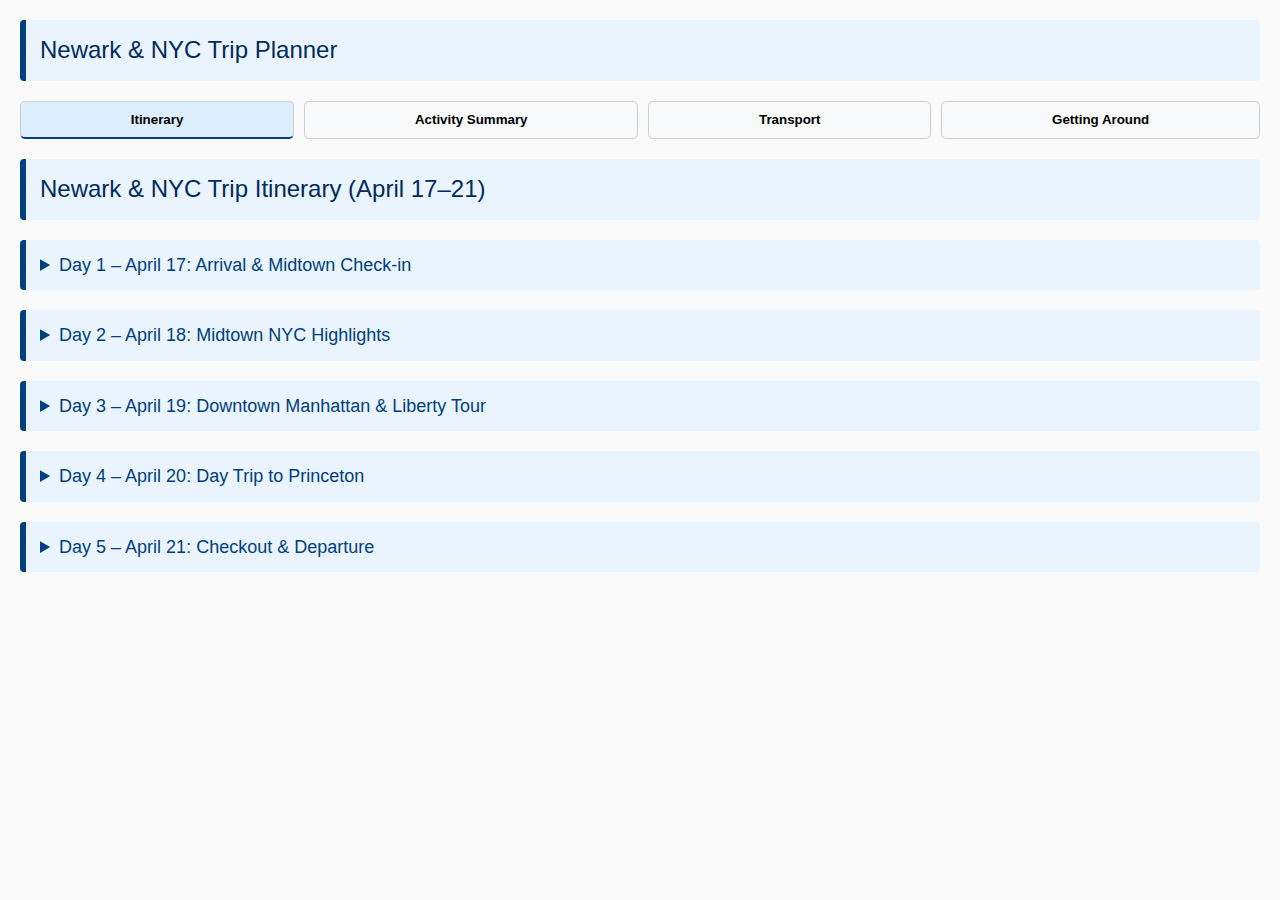
<file: index.html>
<!DOCTYPE html>
<html lang="en">
<head>
  <meta charset="UTF-8" />
  <title>Newark & NYC Trip Itinerary</title>
  <link rel="stylesheet" href="styles.css">
</head>
<body>

<h2>Newark & NYC Trip Planner</h2>
<div class="tab-buttons">
  <button class="tab-link active" onclick="switchTab('itinerary')">Itinerary</button>
  <button class="tab-link" onclick="switchTab('summary')">Activity Summary</button>
  <button class="tab-link" onclick="switchTab('transport')">Transport</button>
  <button class="tab-link" onclick="switchTab('getting-around')">Getting Around</button>
</div>

<div id="itinerary" class="tab-content active">
  <h2>Newark & NYC Trip Itinerary (April 17–21)</h2>

  <details>
    <summary>Day 1 – April 17: Arrival & Midtown Check-in</summary>
    <table>
  <thead>
    <tr>
      <th>Time</th><th>Duration</th><th>Activity</th><th>Type</th><th>Reference / Link</th><th>Travel Time</th><th>Map</th>
    </tr>
  </thead>
  <tbody>
    <tr><td>6:05 PM</td><td>10 mins</td><td>Land at Newark Liberty International Airport (EWR)</td><td>Transport</td><td><a href="https://www.newarkairport.com/">EWR Airport Info</a></td><td>—</td><td>—</td></tr>
    <tr><td>6:05–7:00 PM</td><td>60 mins</td><td>Immigration & baggage claim (approx. 45–60 mins)</td><td>Transport</td><td><a href="https://www.cbp.gov/travel">US CBP Arrival Tips</a></td><td>—</td><td>—</td></tr>
    <tr><td>7:00 PM</td><td>50 mins</td><td>Board Newark Airport Express Bus from Terminal B</td><td>Transport</td><td><a href="https://www.newarkairportexpress.com/">Airport Express Bus Info</a></td><td>5 mins walk to bus stop</td><td><a href="https://www.google.com/maps/dir/Newark+Airport+Terminal+B/Port+Authority+Bus+Terminal,+NYC/">Map</a></td></tr>
    <tr><td>7:50 PM</td><td>10 mins walk</td><td>Arrive at Port Authority Bus Terminal</td><td>Transport</td><td><a href="https://www.panynj.gov/bus-terminals/en/port-authority.html">Port Authority Info</a></td><td>~50 mins bus ride</td><td><a href="https://www.google.com/maps/dir/Port+Authority+Bus+Terminal/414+W+46th+St,+New+York,+NY+10036/">Map</a></td></tr>
    <tr><td>8:00 PM</td><td>10 mins</td><td>Walk to hotel</td><td>Transport</td><td><a href="https://www.google.com/maps/dir/?api=1&origin=Newark+Liberty+International+Airport&destination=414+W+46th+St,+New+York,+NY+10036">Hotel Directions</a></td><td>~10 mins walk</td><td>—</td></tr>
    <tr><td>9:00 PM</td><td>60 mins</td><td>Dinner at Saravanaa Bhavan or Ananda Bhavan (South Indian Vegetarian)</td><td>Meal</td><td><a href="https://saravanaabhavan.us/">Saravanaa</a> / <a href="https://www.yelp.com/biz/ananda-bhavan-jersey-city">Ananda</a></td><td>~15–25 mins</td><td><a href="https://www.google.com/maps/dir/414+W+46th+St,+New+York,+NY+10036/Saravanaa+Bhavan,+NYC/">Map</a></td></tr>
    <tr><td>10:30 PM</td><td>30 mins</td><td>Times Square evening stroll</td><td>Attraction</td><td><a href="https://www.timessquarenyc.org/">Times Square</a></td><td>~10 mins walk</td><td><a href="https://www.google.com/maps/dir/Saravanaa+Bhavan,+NYC/Times+Square,+NYC/">Map</a></td></tr>
  </tbody>
</table>
  </details>

  <details>
    <summary>Day 2 – April 18: Midtown NYC Highlights</summary>
    <table>
      <thead>
        <tr>
          <th>Time</th><th>Duration</th><th>Activity</th><th>Type</th><th>Reference / Link</th><th>Travel Time</th><th>Map</th>
        </tr>
      </thead>
      <tbody>
        <tr><td>10:30 AM</td><td>30 mins</td><td>Coffee break at Bird & Branch (near hotel)</td><td>Meal</td><td><a href="https://www.birdandbranchnyc.com/">Bird & Branch</a></td><td>~5 mins walk</td><td><a href="https://www.google.com/maps/dir/414+W+46th+St,+New+York,+NY/Bird+%26+Branch,+NYC/">Map</a></td></tr>
        <tr><td>11:15 AM</td><td>60 mins</td><td>Visit Empire State Building / Top of the Rock</td><td>Attraction</td><td><a href="https://www.esbnyc.com/">Empire State</a> / <a href="https://www.topoftherocknyc.com/">Top of the Rock</a></td><td>~15 mins from cafe</td><td><a href="https://www.google.com/maps/dir/Bird+%26+Branch,+NYC/Empire+State+Building,+NYC/">Map</a></td></tr>
        <tr><td>12:15 PM</td><td>30 mins</td><td>Coffee break at Culture Espresso</td><td>Meal</td><td><a href="https://www.cultureespresso.com/">Culture Espresso</a></td><td>~5 mins walk</td><td><a href="https://www.google.com/maps/dir/Empire+State+Building,+NYC/Culture+Espresso,+NYC/">Map</a></td></tr>
        <tr><td>12:45 PM</td><td>30 mins</td><td>Bryant Park walk & New York Public Library photos</td><td>Park</td><td><a href="https://bryantpark.org/">Bryant Park</a></td><td>~5 mins walk</td><td><a href="https://www.google.com/maps/dir/Culture+Espresso,+NYC/Bryant+Park,+NYC/">Map</a></td></tr>
        <tr><td>1:15 PM</td><td>60 mins</td><td>Lunch at Kailash Parbat (North Indian Chaat & Street Food)</td><td>Meal</td><td><a href="https://www.kailashparbatny.com/">Kailash Parbat</a></td><td>~10–15 mins</td><td><a href="https://www.google.com/maps/dir/Bryant+Park,+NYC/Kailash+Parbat,+NYC/">Map</a></td></tr>
        <tr><td>2:45 PM</td><td>60 mins</td><td>Central Park (Loeb Boathouse, Bethesda Terrace)</td><td>Park</td><td><a href="https://www.centralparknyc.org/">Central Park</a></td><td>~20 mins</td><td><a href="https://www.google.com/maps/dir/Kailash+Parbat,+NYC/Loeb+Boathouse,+Central+Park,+NYC/">Map</a></td></tr>
        <tr><td>4:45 PM</td><td>75 mins</td><td>The MET Museum</td><td>Cultural</td><td><a href="https://www.metmuseum.org/">The MET</a></td><td>~15 mins walk or 10 mins bus</td><td><a href="https://www.google.com/maps/dir/Loeb+Boathouse,+NYC/The+Metropolitan+Museum+of+Art/">Map</a></td></tr>
        <tr><td>6:30 PM</td><td>45 mins</td><td>Sunset at Brooklyn Bridge Park</td><td>Park</td><td><a href="https://www.brooklynbridgepark.org/">Brooklyn Bridge Park</a></td><td>~40–45 mins</td><td><a href="https://www.google.com/maps/dir/The+Metropolitan+Museum+of+Art/Brooklyn+Bridge+Park/">Map</a></td></tr>
        <tr><td>7:30 PM</td><td>60 mins</td><td>Dinner at Jajaja Plantas Mexicana (Vegan Mexican)</td><td>Meal</td><td><a href="https://www.jajajamexicana.com/">Jajaja NYC</a></td><td>~10 mins</td><td><a href="https://www.google.com/maps/dir/Brooklyn+Bridge+Park/Jajaja+Plantas+Mexicana,+NYC/">Map</a></td></tr>
      </tbody>
    </table>
  </details>

  <details>
    <summary>Day 3 – April 19: Downtown Manhattan & Liberty Tour</summary>
    <table>
      <thead>
        <tr>
          <th>Time</th><th>Duration</th><th>Activity</th><th>Type</th><th>Reference / Link</th><th>Travel Time</th><th>Map</th>
        </tr>
      </thead>
      <tbody>
        <tr><td>8:00 AM</td><td>60 mins</td><td>Visit Target – Herald Square</td><td>Shopping</td><td><a href="https://www.target.com/sl/manhattan-herald-square/3277">Target</a></td><td>~20 mins</td><td><a href="https://www.google.com/maps/dir/414+W+46th+St,+New+York,+NY+10036/112+W+34th+St,+New+York,+NY+10001">Map</a></td></tr>
        <tr><td>9:15 AM</td><td>60 mins</td><td>Visit Trader Joe's – Upper West Side</td><td>Shopping</td><td><a href="https://locations.traderjoes.com/ny/new-york/545/">Trader Joe's</a></td><td>~15 mins</td><td><a href="https://www.google.com/maps/dir/112+W+34th+St,+New+York,+NY+10001/670+Columbus+Ave,+New+York,+NY+10025">Map</a></td></tr>
        <tr><td>11:00 AM</td><td>60 mins</td><td>Ferry to Statue of Liberty & Ellis Island</td><td>Transport</td><td><a href="https://www.statuecruises.com/">Statue Cruises</a></td><td>~25 mins from Trader Joe’s</td><td><a href="https://www.google.com/maps/dir/670+Columbus+Ave,+New+York,+NY+10025/Battery+Park,+NYC/">Map</a></td></tr>
        <tr><td>12:15 PM</td><td>30 mins</td><td>Stroll through Battery Park Gardens</td><td>Park</td><td><a href="https://www.nycgovparks.org/parks/battery-park">Battery Park Info</a></td><td>~2 mins walk</td><td><a href="https://www.google.com/maps/dir/Battery+Park,+NYC/Battery+Park+Gardens/">Map</a></td></tr>
        <tr><td>12:45 PM</td><td>60 mins</td><td>Lunch at Nish Nush (Middle Eastern Vegetarian)</td><td>Meal</td><td><a href="https://www.nishnushnyc.com/">Nish Nush</a></td><td>~10 mins walk</td><td><a href="https://www.google.com/maps/dir/Battery+Park,+NYC/Nish+Nush,+NYC/">Map</a></td></tr>
        <tr><td>2:15 PM</td><td>60 mins</td><td>9/11 Memorial & Museum</td><td>Cultural</td><td><a href="https://www.911memorial.org/">9/11 Museum</a></td><td>~5–10 mins</td><td><a href="https://www.google.com/maps/dir/Nish+Nush,+NYC/9%2F11+Memorial+Museum/">Map</a></td></tr>
        <tr><td>3:45 PM</td><td>45 mins</td><td>Wall Street & Oculus</td><td>Attraction</td><td><a href="https://www.westfield.com/westfieldworldtradecenter">The Oculus</a></td><td>~5 mins walk</td><td><a href="https://www.google.com/maps/dir/9%2F11+Memorial+Museum/Oculus,+NYC/">Map</a></td></tr>
        <tr><td>5:30 PM</td><td>60 mins</td><td>Little Italy & Chinatown</td><td>Neighborhood</td><td><a href="https://littleitalynyc.com/">Little Italy</a> / <a href="https://www.explorechinatown.com/">Chinatown</a></td><td>~15–20 mins</td><td><a href="https://www.google.com/maps/dir/Oculus,+NYC/Little+Italy,+NYC/">Map</a></td></tr>
        <tr><td>7:30 PM</td><td>60 mins</td><td>Dinner at Vatan (Vegetarian Indian Thali)</td><td>Meal</td><td><a href="https://www.vatanny.com/">Vatan NYC</a></td><td>~30 mins</td><td><a href="https://www.google.com/maps/dir/Little+Italy,+NYC/Vatan,+NYC/">Map</a></td></tr>
        <tr><td>9:30 PM</td><td>90 mins</td><td>Optional Broadway Show or Rooftop Bar</td><td>Event</td><td><a href="https://www.todaytix.com/">TodayTix</a></td><td>~10–15 mins</td><td><a href="https://www.google.com/maps/dir/Vatan,+NYC/Times+Square,+NYC/">Map</a></td></tr>
      </tbody>
    </table>
  </details>

  <details>
    <summary>Day 4 – April 20: Day Trip to Princeton</summary>
    <table>
      <thead>
        <tr>
          <th>Time</th><th>Duration</th><th>Activity</th><th>Type</th><th>Reference / Link</th><th>Travel Time</th><th>Map</th>
        </tr>
      </thead>
      <tbody>
        <tr><td>10:15 AM</td><td>30 mins</td><td>Coffee break at Culture Espresso (near Bryant Park)</td><td>Meal</td><td><a href="https://www.cultureespresso.com/">Culture Espresso</a></td><td>~5 mins walk</td><td><a href="https://www.google.com/maps/dir/414+W+46th+St,+New+York,+NY/Culture+Espresso,+NYC/">Map</a></td></tr>
        <tr><td>10:45 AM</td><td>90 mins</td><td>Shopping at Bryant Park & nearby 5th Ave stores</td><td>Shopping</td><td><a href="https://bryantpark.org/">Bryant Park</a></td><td>~2 mins walk</td><td><a href="https://www.google.com/maps/dir/Culture+Espresso,+NYC/Bryant+Park,+NYC/">Map</a></td></tr>
        <tr><td>12:30 PM</td><td>90 mins</td><td>NJ Transit to Princeton from Penn Station</td><td>Transport</td><td><a href="https://www.njtransit.com/">NJ Transit</a></td><td>~1.5 hrs</td><td><a href="https://www.google.com/maps/dir/Bryant+Park,+NYC/Penn+Station,+NYC/">Map</a></td></tr>
        <tr><td>2:15 PM</td><td>60 mins</td><td>Explore Princeton University Campus</td><td>Attraction</td><td><a href="https://www.princeton.edu/visit">Princeton Visitor Info</a></td><td>~10 mins walk</td><td><a href="https://www.google.com/maps/dir/Princeton+Station/Princeton+University/">Map</a></td></tr>
        <tr><td>3:30 PM</td><td>60 mins</td><td>Lunch at Jammin’ Crepes (Fresh Local Crepes)</td><td>Meal</td><td><a href="https://www.jammincrepes.com/">Jammin' Crepes</a></td><td>~5 mins walk</td><td><a href="https://www.google.com/maps/dir/Princeton+University/Jammin'+Crepes/">Map</a></td></tr>
        <tr><td>5:00 PM</td><td>60 mins</td><td>Delaware & Raritan Canal State Park</td><td>Park</td><td><a href="https://www.state.nj.us/dep/parksandforests/parks/delaware.html">State Park Info</a></td><td>~10 mins walk</td><td><a href="https://www.google.com/maps/dir/Jammin'+Crepes/Delaware+%26+Raritan+Canal+State+Park/">Map</a></td></tr>
        <tr><td>7:30 PM</td><td>90 mins</td><td>NJ Transit back to NYC</td><td>Transport</td><td><a href="https://www.njtransit.com/">NJ Transit</a></td><td>~1.5 hrs</td><td><a href="https://www.google.com/maps/dir/Delaware+%26+Raritan+Canal+State+Park/Princeton+Station/">Map</a></td></tr>
        <tr><td>9:00 PM</td><td>60 mins</td><td>Dinner at Honest Edison (Indian Street Food) or Rajbhog Sweets (Indian Sweets & Snacks)</td><td>Meal</td><td><a href="https://www.honestrestaurantusa.com/">Honest Edison</a> / <a href="https://www.rajbhog.com/">Rajbhog JC</a></td><td>~30–45 mins detour</td><td><a href="https://www.google.com/maps/dir/Penn+Station+NYC/Rajbhog+Sweets,+Jersey+City/">Map</a></td></tr>
      </tbody>
    </table>
  </details>

  <details>
    <summary>Day 5 – April 21: Checkout & Departure</summary>
    <table>
      <thead>
        <tr>
          <th>Time</th><th>Duration</th><th>Activity</th><th>Type</th><th>Reference / Link</th><th>Travel Time</th><th>Map</th>
        </tr>
      </thead>
      <tbody>
        <tr><td>11:00 AM</td><td>30 mins</td><td>Coffee break at Culture Espresso (midtown area)</td><td>Meal</td><td><a href="https://www.cultureespresso.com/">Culture Espresso</a></td><td>~10 mins walk</td><td><a href="https://www.google.com/maps/dir/414+W+46th+St,+New+York,+NY/Culture+Espresso,+NYC/">Map</a></td></tr>
        <tr><td>12:00 PM</td><td>60 mins</td><td>Early Lunch at Saravanaa Bhavan (South Indian Vegetarian) or Spice Symphony (Indian-Chinese Fusion)</td><td>Meal</td><td><a href="https://saravanaabhavan.us/">Saravanaa Bhavan</a> / <a href="https://www.spicesymphony.com/">Spice Symphony</a></td><td>~15–20 mins</td><td><a href="https://www.google.com/maps/dir/Culture+Espresso,+NYC/Saravanaa+Bhavan,+NYC/">Map</a></td></tr>
        <tr><td>1:00 PM</td><td>75 mins</td><td>Depart for Newark Airport</td><td>Transport</td><td><a href="https://www.newarkairport.com/">EWR Directions</a></td><td>~1 hr via express bus</td><td><a href="https://www.google.com/maps/dir/Saravanaa+Bhavan,+NYC/Newark+Liberty+International+Airport/">Map</a></td></tr>
        <tr><td>4:15 PM</td><td>—</td><td>Flight to Toronto</td><td>Transport</td><td>—</td><td>Arrive at airport by ~2:15 PM</td><td>—</td></tr>
      </tbody>
    </table>
  </details>
</div>
<div id="summary" class="tab-content">
<h2>Summary of Activities by Type</h2>

<details>
  <summary>Meal</summary>
  <table>
    <thead>
      <tr><th>Day</th><th>Time</th><th>Activity</th><th>Reference / Link</th><th>Google Maps Direction</th></tr>
    </thead>
    <tbody>
      <tr><td>1</td><td>9:00 PM</td><td>Dinner at Saravanaa Bhavan or Ananda Bhavan</td><td><a href="https://saravanaabhavan.us/">Saravanaa</a> / <a href="https://www.yelp.com/biz/ananda-bhavan-jersey-city">Ananda</a></td><td><a href="https://www.google.com/maps/dir/?api=1&destination=Saravanaa+Bhavan+NYC">Map</a></td></tr>
      <tr><td>2</td><td>10:30 AM</td><td>Coffee at Bird & Branch</td><td><a href="https://www.birdandbranchnyc.com/">Bird & Branch</a></td><td><a href="https://www.google.com/maps/dir/?api=1&destination=Bird+%26+Branch+NYC">Map</a></td></tr>
      <tr><td>2</td><td>12:15 PM</td><td>Coffee at Culture Espresso</td><td><a href="https://www.cultureespresso.com/">Culture Espresso</a></td><td><a href="https://www.google.com/maps/dir/?api=1&destination=Culture+Espresso+NYC">Map</a></td></tr>
      <tr><td>2</td><td>1:15 PM</td><td>Lunch at Kailash Parbat</td><td><a href="https://www.kailashparbatny.com/">Kailash Parbat</a></td><td><a href="https://www.google.com/maps/dir/?api=1&destination=Kailash+Parbat+NYC">Map</a></td></tr>
      <tr><td>2</td><td>7:30 PM</td><td>Dinner at Jajaja Plantas Mexicana</td><td><a href="https://www.jajajamexicana.com/">Jajaja</a></td><td><a href="https://www.google.com/maps/dir/?api=1&destination=Jajaja+Plantas+Mexicana+NYC">Map</a></td></tr>
      <tr><td>3</td><td>12:45 PM</td><td>Lunch at Nish Nush</td><td><a href="https://www.nishnushnyc.com/">Nish Nush</a></td><td><a href="https://www.google.com/maps/dir/?api=1&destination=Nish+Nush+NYC">Map</a></td></tr>
      <tr><td>3</td><td>7:30 PM</td><td>Dinner at Vatan NYC</td><td><a href="https://www.vatanny.com/">Vatan NYC</a></td><td><a href="https://www.google.com/maps/dir/?api=1&destination=Vatan+NYC">Map</a></td></tr>
      <tr><td>4</td><td>10:15 AM</td><td>Coffee at Culture Espresso</td><td><a href="https://www.cultureespresso.com/">Culture Espresso</a></td><td><a href="https://www.google.com/maps/dir/?api=1&destination=Culture+Espresso+NYC">Map</a></td></tr>
      <tr><td>4</td><td>3:30 PM</td><td>Lunch at Jammin' Crepes</td><td><a href="https://www.jammincrepes.com/">Jammin' Crepes</a></td><td><a href="https://www.google.com/maps/dir/?api=1&destination=Jammin+Crepes+Princeton">Map</a></td></tr>
      <tr><td>4</td><td>9:00 PM</td><td>Dinner at Honest Edison or Rajbhog JC</td><td><a href="https://www.honestrestaurantusa.com/">Honest</a> / <a href="https://www.rajbhog.com/">Rajbhog</a></td><td><a href="https://www.google.com/maps/dir/?api=1&destination=Rajbhog+Sweets+Jersey+City">Map</a></td></tr>
      <tr><td>5</td><td>11:00 AM</td><td>Coffee at Culture Espresso</td><td><a href="https://www.cultureespresso.com/">Culture Espresso</a></td><td><a href="https://www.google.com/maps/dir/?api=1&destination=Culture+Espresso+NYC">Map</a></td></tr>
      <tr><td>5</td><td>12:00 PM</td><td>Lunch at Saravanaa Bhavan or Spice Symphony</td><td><a href="https://saravanaabhavan.us/">Saravanaa</a> / <a href="https://www.spicesymphony.com/">Spice Symphony</a></td><td><a href="https://www.google.com/maps/dir/?api=1&destination=Saravanaa+Bhavan+NYC">Map</a></td></tr>
    </tbody>
  </table>
</details>

<details>
  <summary>Transport</summary>
  <table>
    <thead>
      <tr><th>Day</th><th>Time</th><th>Activity</th><th>Reference / Link</th><th>Google Maps Direction</th></tr>
    </thead>
    <tbody>
      <tr><td>1</td><td>6:05 PM</td><td>Land at Newark Airport</td><td><a href="https://www.newarkairport.com/">Newark Airport</a></td><td><a href="https://www.google.com/maps/dir/?api=1&destination=Newark+Airport">Map</a></td></tr>
      <tr><td>1</td><td>7:00 PM</td><td>Board Newark Airport Express Bus</td><td><a href="https://www.newarkairportexpress.com/">Express Bus</a></td><td><a href="https://www.google.com/maps/dir/?api=1&destination=Port+Authority+Bus+Terminal,+NYC">Map</a></td></tr>
      <tr><td>1</td><td>8:00 PM</td><td>Walk to hotel</td><td><a href="https://www.google.com/maps/dir/?api=1&destination=414+W+46th+St,+New+York,+NY+10036">Hotel</a></td><td><a href="https://www.google.com/maps/dir/?api=1&destination=414+W+46th+St,+New+York,+NY+10036">Map</a></td></tr>
      <tr><td>4</td><td>12:30 PM</td><td>NJ Transit to Princeton</td><td><a href="https://www.njtransit.com/">NJ Transit</a></td><td><a href="https://www.google.com/maps/dir/?api=1&destination=Princeton+Station">Map</a></td></tr>
      <tr><td>4</td><td>7:30 PM</td><td>Return to NYC via NJ Transit</td><td><a href="https://www.njtransit.com/">NJ Transit</a></td><td><a href="https://www.google.com/maps/dir/?api=1&destination=Penn+Station,+NYC">Map</a></td></tr>
      <tr><td>5</td><td>1:00 PM</td><td>Depart for Newark Airport</td><td><a href="https://www.newarkairport.com/">Newark Airport</a></td><td><a href="https://www.google.com/maps/dir/?api=1&destination=Newark+Airport">Map</a></td></tr>
      <tr><td>5</td><td>4:15 PM</td><td>Flight to Toronto</td><td>—</td><td>—</td></tr>
    </tbody>
  </table>
</details>

<details>
  <summary>Attraction</summary>
  <table>
    <thead>
      <tr><th>Day</th><th>Time</th><th>Activity</th><th>Reference / Link</th><th>Google Maps Direction</th></tr>
    </thead>
    <tbody>
      <tr><td>2</td><td>11:15 AM</td><td>Empire State Building or Top of the Rock</td><td><a href="https://www.esbnyc.com/">Empire State</a> / <a href="https://www.topoftherocknyc.com/">Top of the Rock</a></td><td><a href="https://www.google.com/maps/dir/?api=1&destination=Empire+State+Building+NYC">Map</a></td></tr>
      <tr><td>3</td><td>3:45 PM</td><td>Wall Street & Oculus</td><td><a href="https://www.westfield.com/westfieldworldtradecenter">The Oculus</a></td><td><a href="https://www.google.com/maps/dir/?api=1&destination=Oculus+NYC">Map</a></td></tr>
    </tbody>
  </table>
</details>

<details>
  <summary>Park</summary>
  <table>
    <thead>
      <tr><th>Day</th><th>Time</th><th>Activity</th><th>Reference / Link</th><th>Google Maps Direction</th></tr>
    </thead>
    <tbody>
      <tr><td>2</td><td>12:45 PM</td><td>Bryant Park walk</td><td><a href="https://bryantpark.org/">Bryant Park</a></td><td><a href="https://www.google.com/maps/dir/?api=1&destination=Bryant+Park+NYC">Map</a></td></tr>
      <tr><td>2</td><td>2:45 PM</td><td>Central Park (Loeb Boathouse, Bethesda Terrace)</td><td><a href="https://www.centralparknyc.org/">Central Park</a></td><td><a href="https://www.google.com/maps/dir/?api=1&destination=Central+Park+Loeb+Boathouse">Map</a></td></tr>
      <tr><td>2</td><td>6:30 PM</td><td>Brooklyn Bridge Park</td><td><a href="https://www.brooklynbridgepark.org/">Brooklyn Bridge Park</a></td><td><a href="https://www.google.com/maps/dir/?api=1&destination=Brooklyn+Bridge+Park+NYC">Map</a></td></tr>
      <tr><td>3</td><td>12:15 PM</td><td>Battery Park Gardens</td><td><a href="https://www.nycgovparks.org/parks/battery-park">Battery Park</a></td><td><a href="https://www.google.com/maps/dir/?api=1&destination=Battery+Park+Gardens+NYC">Map</a></td></tr>
      <tr><td>4</td><td>5:00 PM</td><td>Delaware & Raritan Canal State Park</td><td><a href="https://www.state.nj.us/dep/parksandforests/parks/delaware.html">State Park Info</a></td><td><a href="https://www.google.com/maps/dir/?api=1&destination=Delaware+%26+Raritan+Canal+State+Park">Map</a></td></tr>
    </tbody>
  </table>
</details>

<details>
  <summary>Cultural</summary>
  <table>
    <thead>
      <tr><th>Day</th><th>Time</th><th>Activity</th><th>Reference / Link</th><th>Google Maps Direction</th></tr>
    </thead>
    <tbody>
      <tr><td>2</td><td>12:45 PM</td><td>New York Public Library</td><td><a href="https://www.nypl.org/locations/schwarzman">NYPL</a></td><td><a href="https://www.google.com/maps/dir/?api=1&destination=New+York+Public+Library+NYC">Map</a></td></tr>
      <tr><td>2</td><td>4:45 PM</td><td>The MET Museum</td><td><a href="https://www.metmuseum.org/">The MET</a></td><td><a href="https://www.google.com/maps/dir/?api=1&destination=Metropolitan+Museum+of+Art+NYC">Map</a></td></tr>
      <tr><td>3</td><td>2:15 PM</td><td>9/11 Memorial & Museum</td><td><a href="https://www.911memorial.org/">9/11 Memorial</a></td><td><a href="https://www.google.com/maps/dir/?api=1&destination=9/11+Memorial+Museum">Map</a></td></tr>
      <tr><td>4</td><td>2:15 PM</td><td>Princeton University</td><td><a href="https://www.princeton.edu/visit">Princeton</a></td><td><a href="https://www.google.com/maps/dir/?api=1&destination=Princeton+University">Map</a></td></tr>
    </tbody>
  </table>
</details>

<details>
  <summary>Shopping</summary>
  <table>
    <thead>
      <tr><th>Day</th><th>Time</th><th>Activity</th><th>Reference / Link</th><th>Google Maps Direction</th></tr>
    </thead>
    <tbody>
      <tr><td>3</td><td>8:00 AM</td><td>Visit Target – Herald Square</td><td><a href="https://www.target.com/sl/manhattan-herald-square/3277">Target</a></td><td><a href="https://www.google.com/maps/dir/?api=1&destination=Target+Herald+Square+NYC">Map</a></td></tr>
      <tr><td>3</td><td>9:15 AM</td><td>Visit Trader Joe's – UWS</td><td><a href="https://locations.traderjoes.com/ny/new-york/545/">Trader Joe's</a></td><td><a href="https://www.google.com/maps/dir/?api=1&destination=Trader+Joe%27s+Upper+West+Side+NYC">Map</a></td></tr>
      <tr><td>4</td><td>10:45 AM</td><td>Shopping at Bryant Park & 5th Ave</td><td><a href="https://bryantpark.org/">Bryant Park</a></td><td><a href="https://www.google.com/maps/dir/?api=1&destination=Bryant+Park+NYC">Map</a></td></tr>
    </tbody>
  </table>
</details>

<details>
  <summary>Event</summary>
  <table>
    <thead>
      <tr><th>Day</th><th>Time</th><th>Activity</th><th>Reference / Link</th><th>Google Maps Direction</th></tr>
    </thead>
    <tbody>
      <tr><td>3</td><td>9:30 PM</td><td>Broadway Show or Rooftop Bar</td><td><a href="https://www.todaytix.com/">TodayTix</a></td><td><a href="https://www.google.com/maps/dir/?api=1&destination=Times+Square+NYC">Map</a></td></tr>
    </tbody>
  </table>
</details>

<details>
  <summary>Neighborhood</summary>
  <table>
    <thead>
      <tr><th>Day</th><th>Time</th><th>Activity</th><th>Reference / Link</th><th>Google Maps Direction</th></tr>
    </thead>
    <tbody>
      <tr><td>3</td><td>5:30 PM</td><td>Little Italy & Chinatown</td><td><a href="https://littleitalynyc.com/">Little Italy</a> / <a href="https://www.explorechinatown.com/">Chinatown</a></td><td><a href="https://www.google.com/maps/dir/?api=1&destination=Little+Italy+NYC">Map</a></td></tr>
    </tbody>
  </table>
</details>
</div>
<div id="transport" class="tab-content">
  <h2>Transport Information & Pass Options</h2>

  <details>
    <summary>1. Airport to NYC (Newark Liberty International Airport)</summary>
    <p>Mode: Newark Airport Express Bus</p>
    <p>Cost: ~$18 one way</p>
    <p>Payment Options:</p>
    <ul>
      <li><a href="https://www.newarkairportexpress.com/" target="_blank">Buy tickets online</a></li>
      <li>Ticket machines at airport terminals</li>
      <li>Mobile tickets via app (recommended)</li>
    </ul>
  </details>

  <details>
    <summary>2. NYC Public Transit (Subway & Buses)</summary>
    <p>Mode: NYC MTA Subway & Buses</p>
    <p>Payment Options:</p>
    <ul>
      <li>OMNY: Tap credit/debit card or mobile wallet at turnstiles (no physical card needed)</li>
      <li>7-Day Unlimited MetroCard: $34 – valid for unlimited subway and local bus rides</li>
      <li><a href="https://omny.info" target="_blank">Learn more about OMNY</a></li>
      <li><a href="https://new.mta.info/fares" target="_blank">MetroCard & fare info</a></li>
    </ul>
    <p>Recommendation: Use OMNY if you prefer contactless, or MetroCard if you expect 12+ rides.</p>
  </details>

  <details>
    <summary>3. NJ Transit (Day Trip to Princeton)</summary>
    <p>Mode: NJ Transit Train from Penn Station</p>
    <p>Cost: ~$17 each way</p>
    <p>Payment Options:</p>
    <ul>
      <li><a href="https://www.njtransit.com/tickets" target="_blank">Buy tickets on NJ Transit app or online</a></li>
      <li>Vending machines at Penn Station NYC</li>
    </ul>
  </details>

  <details>
    <summary>4. Walking</summary>
    <p>NYC is highly walkable. Most short transfers (hotel to Times Square, Central Park to museum, etc.) are walkable.</p>
  </details>
</div>
<div id="getting-around" class="tab-content">
  <h2>Getting Around</h2>
  <p>Here’s a helpful breakdown of common modes of transport in the U.S. — especially relevant for travelers visiting New York and nearby cities — along with how to pay without needing physical USD cash:</p>

  <h3>🚌 Common Modes of Transport in the U.S.</h3>
  <table>
    <thead>
      <tr><th>Mode</th><th>Description</th><th>Where It's Used</th></tr>
    </thead>
    <tbody>
      <tr><td>🚇 Subway / Metro</td><td>Underground or elevated urban rail transit</td><td>NYC (MTA), DC Metro, Boston (T)</td></tr>
      <tr><td>🚌 Local Bus</td><td>Surface buses operated by city/state agencies</td><td>Nearly every city</td></tr>
      <tr><td>🚎 Intercity Bus</td><td>Long-distance via Greyhound, Megabus, etc.</td><td>NYC ↔ Philly, Boston, etc.</td></tr>
      <tr><td>🚆 Commuter Train</td><td>City-to-suburb connections</td><td>NJ Transit, LIRR, Metro-North</td></tr>
      <tr><td>🚅 Amtrak</td><td>National railway for interstate travel</td><td>NYC ↔ DC, Boston, Chicago</td></tr>
      <tr><td>🚖 Taxi</td><td>Metered city taxis</td><td>NYC, major airports</td></tr>
      <tr><td>🚗 Rideshare</td><td>Uber, Lyft app-based car rides</td><td>Nationwide</td></tr>
      <tr><td>🚘 Car Rentals</td><td>Via Hertz, Enterprise, Zipcar, Turo</td><td>Nationwide</td></tr>
      <tr><td>🚴 Bike/Scooter</td><td>CitiBike, Lime, Bird rentals</td><td>NYC, SF, DC</td></tr>
      <tr><td>🛥️ Ferry</td><td>Harbor crossings</td><td>NYC Ferry, Staten Island Ferry</td></tr>
      <tr><td>✈️ Flights</td><td>Domestic airlines</td><td>All major cities</td></tr>
    </tbody>
  </table>

  <h3>💳 Paying Without USD Cash</h3>
  <ul>
    <li><strong>Contactless Cards:</strong> Tap-to-pay with Visa/Mastercard/Amex at subway gates, buses, and machines.</li>
    <li><strong>Transit Apps:</strong> 
      <ul>
        <li><a href="https://omny.info/">OMNY (NYC Subway)</a></li>
        <li><a href="https://www.njtransit.com/app">NJ Transit Mobile App</a></li>
        <li><a href="https://citibikenyc.com/app">Citi Bike App</a></li>
      </ul>
    </li>
    <li><strong>Apple Pay / Google Pay:</strong> Accepted at many gates and buses.</li>
    <li><strong>Digital Tickets:</strong> For Amtrak, Greyhound, Megabus – use app/email QR codes to board.</li>
    <li><strong>No Cash Needed:</strong> Use phone + card for everything!</li>
  </ul>

  <p><strong>Pro Tip:</strong> For your entire NYC + NJ trip, all you need is your smartphone and contactless credit/debit card to get around. No need for physical metro cards or USD cash.</p>
</div>

<script src="scripts.js"></script>

</body>
</html>
</file>
<file: styles.css>
body {
    font-family: 'Segoe UI', Tahoma, Geneva, Verdana, sans-serif;
    margin: 20px;
    font-size: 16px;
    line-height: 1.7;
    color: #333;
    background-color: #fafafa;
  }
  
  h2, #itinerary > h2, #transport > h2, #getting-around > h2 {
    margin-top: 0;
    font-size: 24px;
    color: #002b5c;
    font-weight: normal;
    padding: 10px 14px;
    background-color: #eaf4ff;
    border-left: 6px solid #004080;
    border-radius: 4px;
  }
  
  .tab-buttons {
    margin-bottom: 20px;
    display: flex;
    flex-wrap: wrap;
    gap: 10px;
  }
  
  .tab-buttons button {
    padding: 10px 18px;
    border: 1px solid #ccc;
    background-color: #f8f9fa;
    font-weight: 600;
    border-radius: 5px;
    transition: background-color 0.3s ease;
    flex: 1 0 auto;
  }
  
  .tab-buttons button.active {
    background-color: #dceeff;
    border-bottom: 2px solid #004080;
  }
  
  .tab-content {
    display: none;
  }
  
  .tab-content.active {
    display: block;
  }
  
  details summary {
    font-size: 18px;
    font-weight: normal;
    padding: 10px 14px;
    margin-top: 20px;
    cursor: pointer;
    background-color: #eaf4ff;
    border-left: 6px solid #004080;
    color: #004080;
    border-radius: 4px;
    transition: background-color 0.3s;
  }
  
  details[open] summary {
    background-color: #d4ebff;
  }
  
  table {
    width: 100%;
    border-collapse: collapse;
    margin: 20px 0;
    font-size: 15px;
    background-color: #fff;
    border-radius: 6px;
    overflow: hidden;
    box-shadow: 0 2px 5px rgba(0,0,0,0.05);
  }
  
  th, td {
    border: 1px solid #ddd;
    padding: 10px 12px;
    vertical-align: top;
  }
  
  th {
    background-color: #e6f0ff;
    text-align: left;
    font-weight: 600;
  }
  
  a {
    color: #0040aa;
    text-decoration: none;
  }
  
  a:hover {
    text-decoration: underline;
    color: #002b80;
  }
  
  @media screen and (max-width: 768px) {
    body {
      margin: 10px;
      font-size: 15px;
    }
  
    table, thead, tbody, th, td, tr {
      display: block;
      width: 100%;
    }
  
    thead {
      display: none;
    }
  
    tr {
      margin-bottom: 15px;
      box-shadow: 0 1px 3px rgba(0,0,0,0.1);
      border-radius: 6px;
      overflow: hidden;
      background: #fff;
    }
  
    td {
      padding: 10px;
      border: none;
      border-bottom: 1px solid #eee;
      position: relative;
      padding-left: 50%;
    }
  
    td::before {
      position: absolute;
      top: 10px;
      left: 10px;
      width: 45%;
      padding-right: 10px;
      white-space: nowrap;
      font-weight: bold;
      color: #555;
      content: attr(data-label);
    }
  }
</file>
